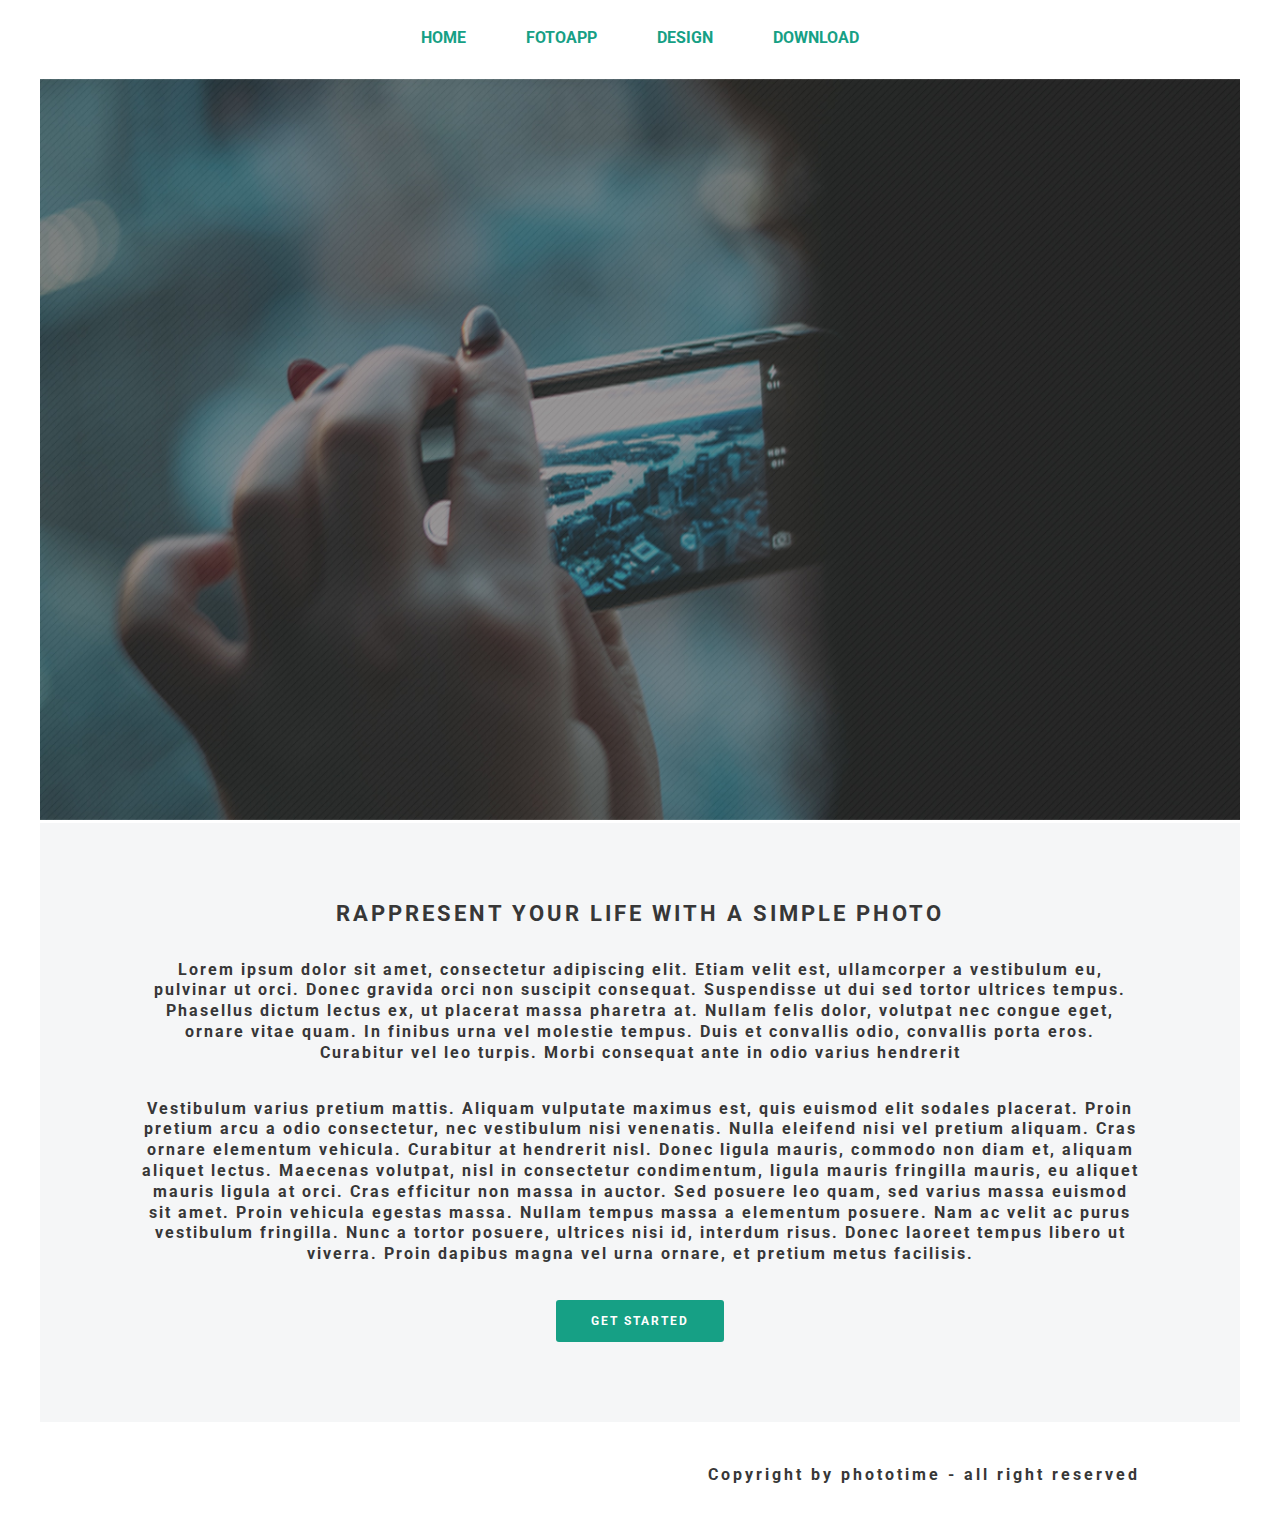
<file: src/1/index.html>
<!DOCTYPE html>
<html lang="en">
<head>
    <meta charset="UTF-8">
    <title>Document</title>
    <link href="https://fonts.googleapis.com/css?family=Roboto" rel="stylesheet">
    <link rel="stylesheet" href="style.css">
</head>
<body>
    <div class="wrapper">
        <header>
            <ul class="menu">
                <li><a href="#">home</a></li>
                <li><a href="#">fotoapp</a></li>
                <li><a href="#">design</a></li>
                <li><a href="#">download</a></li>
            </ul>
        </header>
        <div class="foto">
            <img src="images/foto.jpg" alt="">
        </div>
        <div class="main">
            <h1>Rappresent your life with a simple photo</h1>
            <p> Lorem ipsum dolor sit amet, consectetur adipiscing elit. Etiam velit est, ullamcorper a vestibulum eu, pulvinar ut orci. Donec gravida orci non suscipit consequat. Suspendisse ut dui sed tortor ultrices tempus. Phasellus dictum lectus ex, ut placerat massa pharetra at. Nullam felis dolor, volutpat nec congue eget, ornare vitae quam. In finibus urna vel molestie tempus. Duis et convallis odio, convallis porta eros. Curabitur vel leo turpis. Morbi consequat ante in odio varius hendrerit</p>
            <p>
Vestibulum varius pretium mattis. Aliquam vulputate maximus est, quis euismod elit sodales placerat. Proin pretium arcu a odio consectetur, nec vestibulum nisi venenatis. Nulla eleifend nisi vel pretium aliquam. Cras ornare elementum vehicula. Curabitur at hendrerit nisl. Donec ligula mauris, commodo non diam et, aliquam aliquet lectus. Maecenas volutpat, nisl in consectetur condimentum, ligula mauris fringilla mauris, eu aliquet mauris ligula at orci. Cras efficitur non massa in auctor. Sed posuere leo quam, sed varius massa euismod sit amet. Proin vehicula egestas massa. Nullam tempus massa a elementum posuere. Nam ac velit ac purus vestibulum fringilla. Nunc a tortor posuere, ultrices nisi id, interdum risus. Donec laoreet tempus libero ut viverra. Proin dapibus magna vel urna ornare, et pretium metus facilisis.</p>
       
       
       <a href="#" class="getstarted">get started</a>
       
       
        </div>
        
       <p class="copy">Copyright by phototime - all right reserved</p> 
        
    </div>
</body>
</html>
</file>
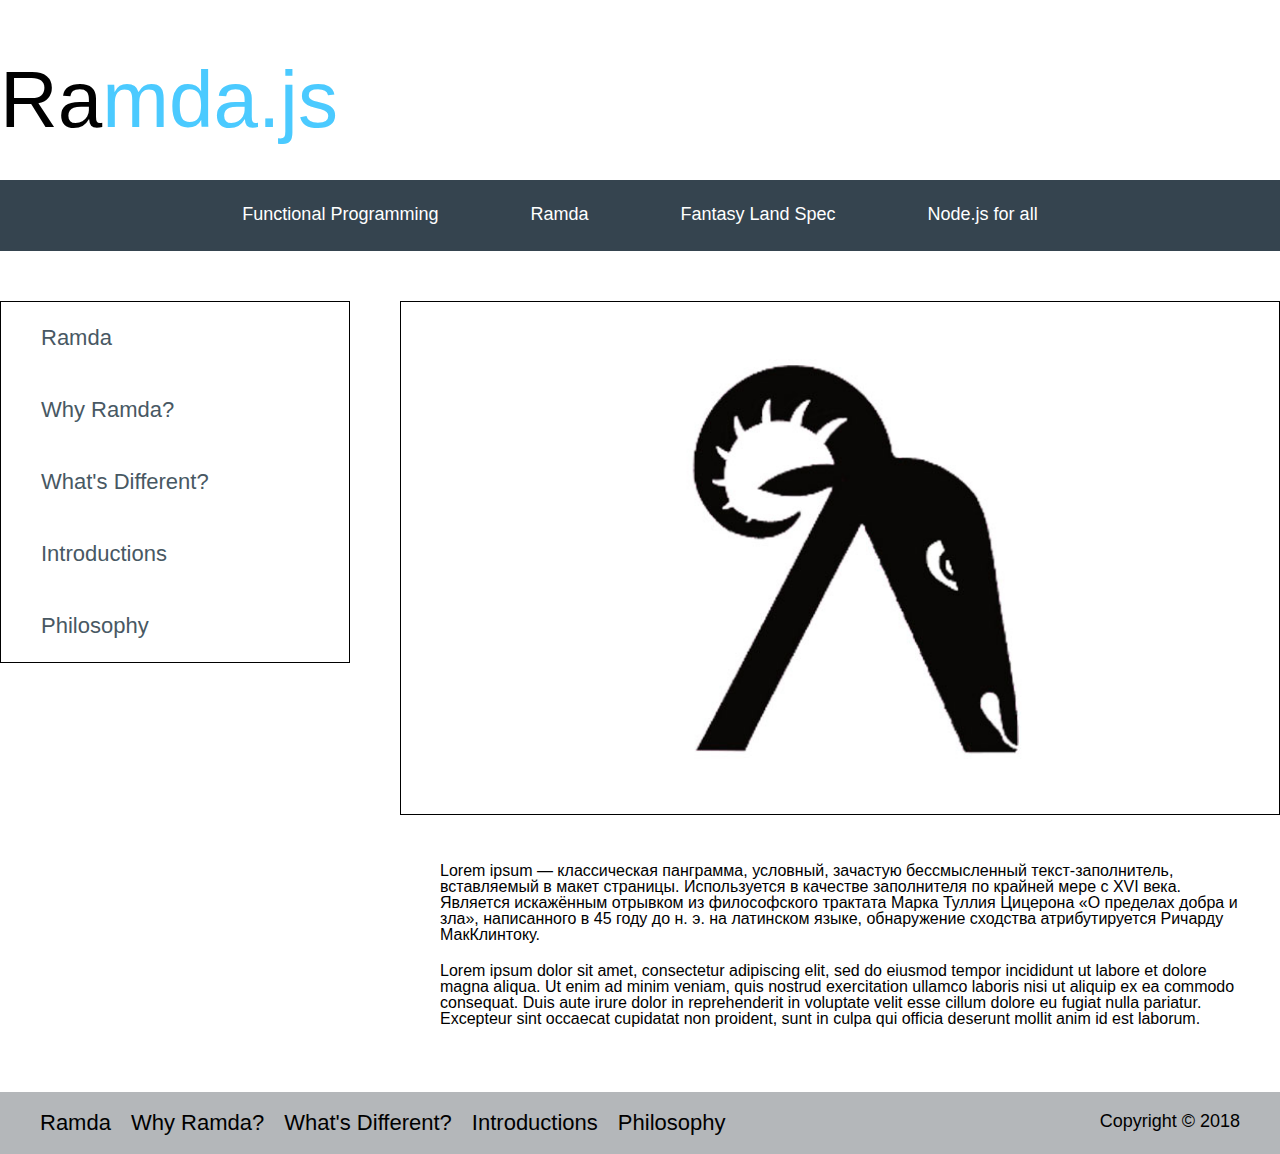
<file: src/2/index.html>
<!DOCTYPE html>
<html lang="en">
<head>
    <meta charset="UTF-8">
    <title>Document</title>
    <link rel="stylesheet" href="style.css">
</head>
<body>
   <div class="wrapper">
      <header>
          <a href="#">Ra<span>mda.js</span></a>
      </header>
      <nav>
          <ul class="menu">
              <li><a href="#">Functional Programming</a></li>
              <li><a href="#">Ramda</a></li>
              <li><a href="#">Fantasy Land Spec</a></li>
              <li><a href="#">Node.js for all</a></li>
          </ul>
      </nav>
      <div class="wrapper-main">
          <aside>
              <ul class="left-menu">
                  <li><a href="#">Ramda</a></li>
                  <li><a href="#">Why Ramda?</a></li>
                  <li><a href="#">What's Different?</a></li>
                  <li><a href="#">Introductions</a></li>
                  <li><a href="#">Philosophy</a></li>
              </ul>
          </aside>
          <main>
              <img src="images/img.jpg" alt="">
              <div class="text">
              <p>Lorem ipsum — классическая панграмма, условный, зачастую бессмысленный текст-заполнитель, вставляемый в макет страницы. Используется в качестве заполнителя по крайней мере с XVI века. Является искажённым отрывком из философского трактата Марка Туллия Цицерона «О пределах добра и зла», написанного в 45 году до н. э. на латинском языке, обнаружение сходства атрибутируется Ричарду МакКлинтоку.</p>
              <p>Lorem ipsum dolor sit amet, consectetur adipiscing elit, sed do eiusmod tempor incididunt ut labore et dolore magna aliqua. Ut enim ad minim veniam, quis nostrud exercitation ullamco laboris nisi ut aliquip ex ea commodo consequat. Duis aute irure dolor in reprehenderit in voluptate velit esse cillum dolore eu fugiat nulla pariatur. Excepteur sint occaecat cupidatat non proident, sunt in culpa qui officia deserunt mollit anim id est laborum.</p>
              </div>
          </main>
      </div>
       <footer>
           <ul class="footer-menu">
                  <li><a href="#">Ramda</a></li>
                  <li><a href="#">Why Ramda?</a></li>
                  <li><a href="#">What's Different?</a></li>
                  <li><a href="#">Introductions</a></li>
                  <li><a href="#">Philosophy</a></li>
              </ul>
          <p>Copyright &copy; 2018</p>
       </footer>
   </div><!--wrapper-->
</body>
</html>
</file>
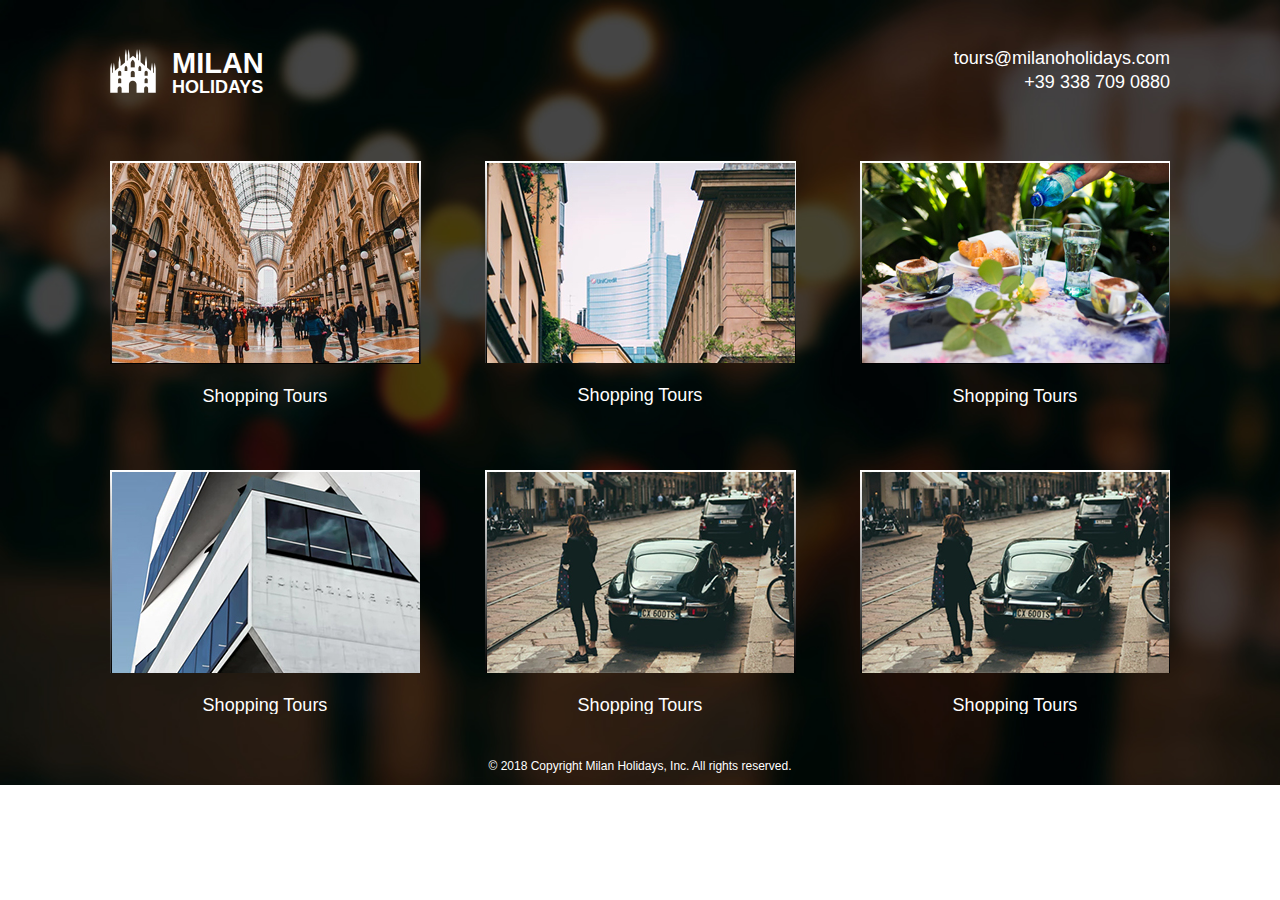
<file: src/3/index.html>
<!DOCTYPE html>
<html lang="en">
<head>
    <meta charset="UTF-8">
    <title>Document</title>
    <link rel="stylesheet" href="style.css">
</head>
<body>
   <div class="bg">
      <div class="wrapper">
          <header>
              <a  id="logo" href="#">
                      <p>Milan</p>
                      <p>holidays</p>
              </a>
              <div class="contact-header">
                  <p>tours@milanoholidays.com</p>
                  <p>+39 338 709 0880</p>
              </div>
          </header>
          <main>
              <article>
                    <div>
                        <img src="images/im1.jpg" alt="">
                        <div class="link">
                            <p>from<br><span>&euro;50</span></p>
                            <a href="#">View Details ></a>
                        </div>
                    </div>
                    <h3>Shopping Tours</h3>
              </article>
               <article>
                    <div>
                        <img src="images/im2.jpg" alt="">
                        <div class="link">
                            <p>from<br><span>&euro;50</span></p>
                            <a href="#">View Details ></a>
                        </div>
                    </div>
                    <h3>Shopping Tours</h3>
              </article>
               <article>
                    <div>
                        <img src="images/im3.jpg" alt="">
                        <div class="link">
                            <p>from<br><span>&euro;50</span></p>
                            <a href="#">View Details ></a>
                        </div>
                    </div>
                    <h3>Shopping Tours</h3>
              </article>
            <article>
                    <div>
                        <img src="images/im4.jpg" alt="">
                        <div class="link">
                            <p>from<br><span>&euro;50</span></p>
                            <a href="#">View Details ></a>
                        </div>
                    </div>
                    <h3>Shopping Tours</h3>
              </article>
               <article>
                    <div>
                        <img src="images/im5.jpg" alt="">
                        <div class="link">
                            <p>from<br><span>&euro;50</span></p>
                            <a href="#">View Details ></a>
                        </div>
                    </div>
                    <h3>Shopping Tours</h3>
              </article>
               <article>
                    <div>
                        <img src="images/im5.jpg" alt="">
                        <div class="link">
                            <p>from<br><span>&euro;50</span></p>
                            <a href="#">View Details ></a>
                        </div>
                    </div>
                    <h3>Shopping Tours</h3>
              </article>
          </main>
         
          
      </div><!--wrapper-->
       <p class="copy">&copy; 2018 Copyright Milan Holidays, Inc. All rights reserved.</p>
   </div><!--bg-->
</body>
</html>
</file>
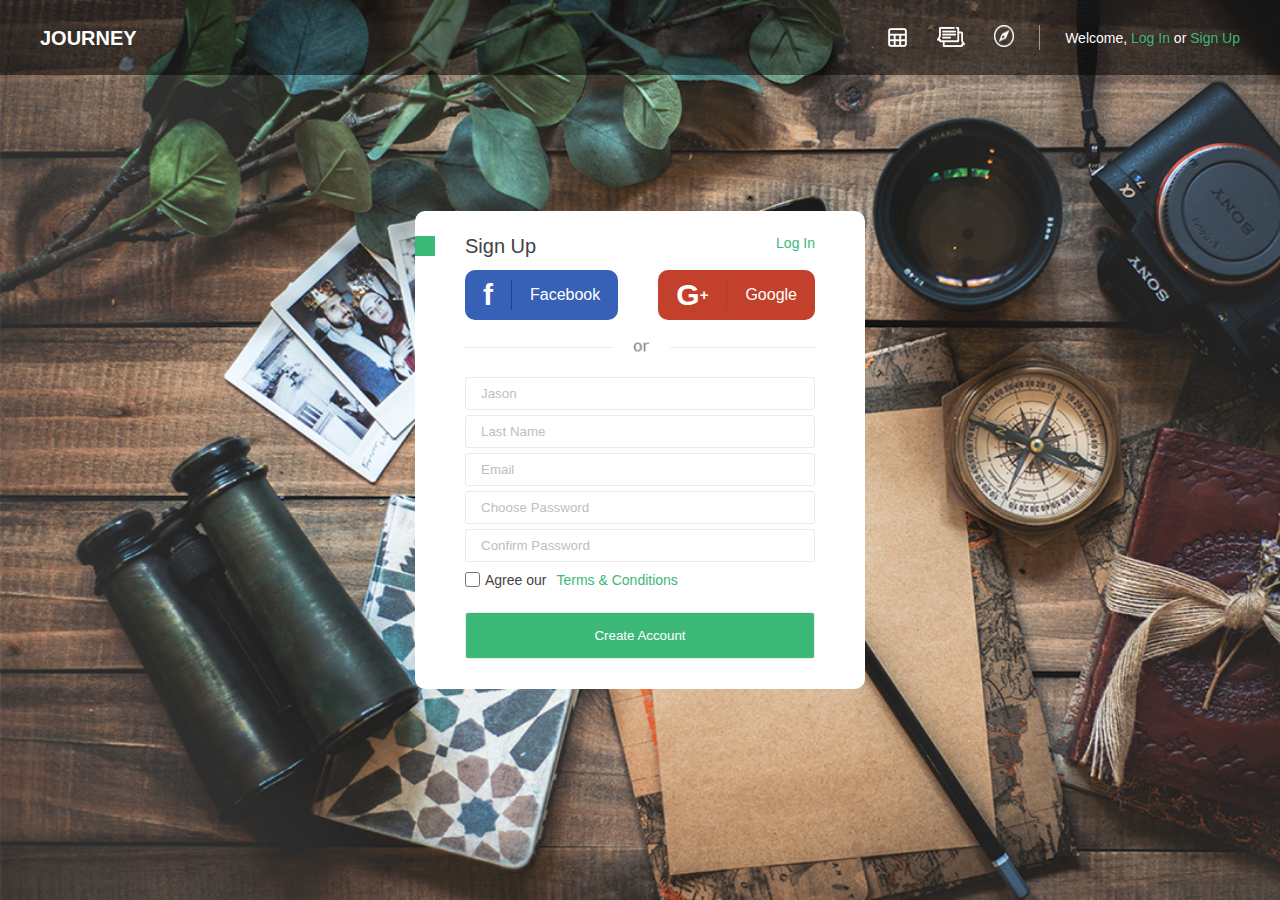
<file: src/4/index.html>
<!DOCTYPE html>
<html lang="en">
<head>
    <meta charset="UTF-8">
    <title>Document</title>
    <link rel="stylesheet" href="style.css">
</head>
<body>
  <div class="wrapper">
       <header>
           <div class="wrap-header">
               <a  id="logo" href="#">JOURNEY</a>
               <div class="login-menu">
                   <p>
                       <a class="img1" href="#"></a>
                       <a class="img2" href="#"></a>
                       <a class="img3" href="#"></a>
                   </p>
                   <p>Welcome, <a href="#">Log In</a> or <a href="#">Sign Up</a></p>
               </div><!--login-menu-->
           </div><!--wrap-header-->
       </header>
       <div class="window">
          <div id="block-green"></div>
           <div class="title-link">
               <h2>Sign Up</h2>
               <a href="#">Log In</a>
           </div><!--title-link-->
           <div class="social">
               <a class="facebook" href="#">
                   <i>f</i> Facebook
               </a>
               <a  class="google" href="#">
                   <i>G <span>+</span></i>Google
               </a>
           </div>
           <img class="or" src="images/or.png" alt="">
           <form>
               <input type="text" placeholder="Jason">
               <input type="text" placeholder="Last Name">
               <input type="text" placeholder="Email">
               <input type="password" placeholder="Choose Password">
               <input type="password" placeholder="Confirm Password">
               <p class="agreeour"> <input id="checkbox" type="checkbox"> <label for="checkbox">Agree our</label>
               <a href="#">Terms &amp; Conditions</a>
               
               </p>
               <input type="submit" value="Create Account">
           </form>
       </div><!--window-->
  </div><!--wrapper-->
   
</body>
</html>
</file>
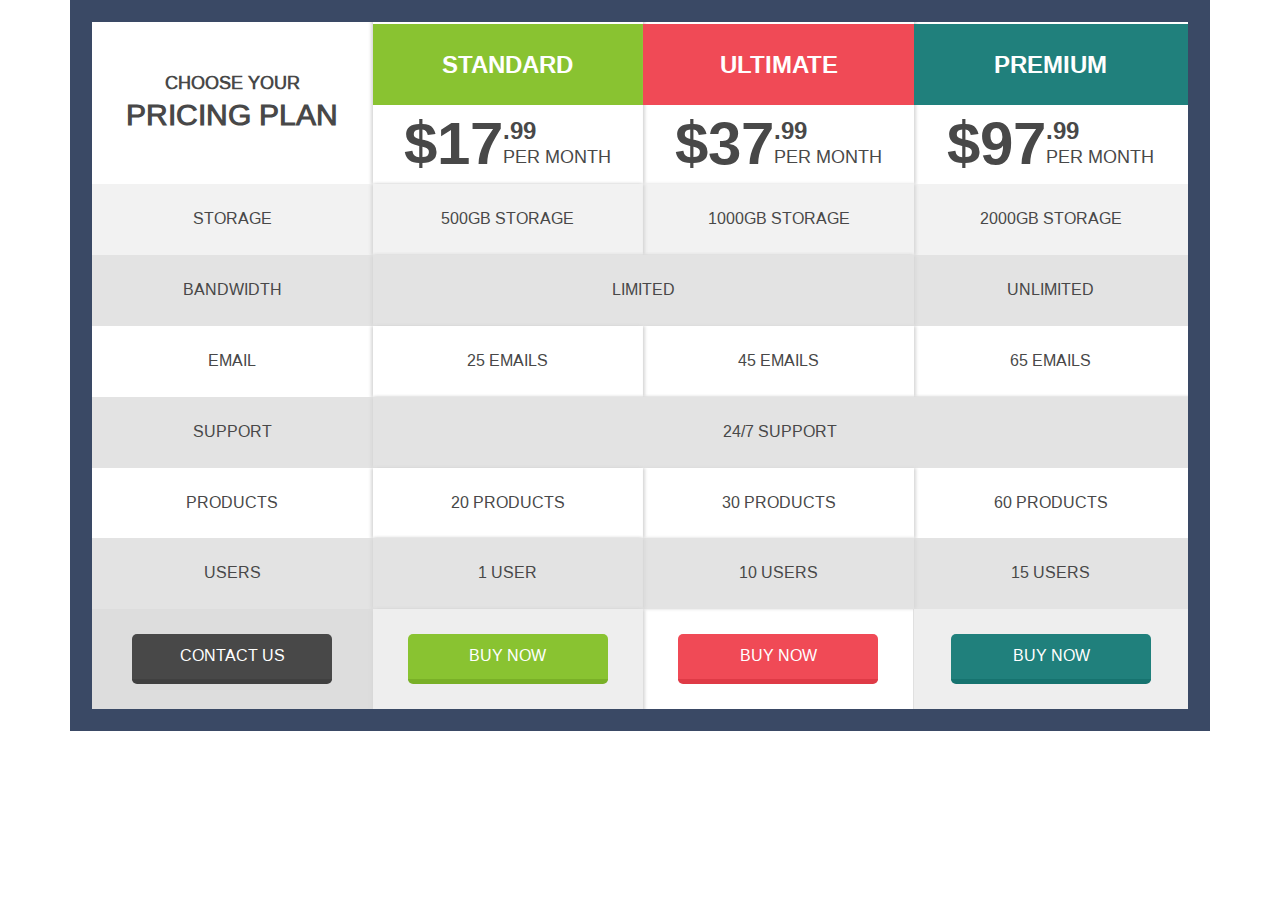
<file: src/5/index.html>
<!DOCTYPE html>
<html lang="en">
<head>
    <meta charset="UTF-8">
    <title>Document</title>
    <link rel="stylesheet" href="https://use.fontawesome.com/releases/v5.3.1/css/all.css" integrity="sha384-mzrmE5qonljUremFsqc01SB46JvROS7bZs3IO2EmfFsd15uHvIt+Y8vEf7N7fWAU" crossorigin="anonymous">
    <link rel="stylesheet" href="style.css">
</head>
<body>

       <table>
           <tr class="title">
               <td>
                   <p>Choose your</p>
                   <h3>pricing plan</h3>
               </td>
               <td>
                   <h3>standard</h3>
                   <div class="wrapp-price">
                   <div class="price">$17</div>
                   <div class="date">
                       <span>.99</span>
                       <p>Per Month</p>
                   </div>
                   </div>
               </td>
               <td>
                   <h3>ultimate</h3>
                   <div class="wrapp-price">
                   <div class="price">$37</div>
                   <div class="date">
                       <span>.99</span>
                       <p>Per Month</p>
                   </div>
                   </div>
               </td>
               <td>
                   <h3>premium</h3>
                   <div class="wrapp-price">
                   <div class="price">$97</div>
                   <div class="date">
                       <span>.99</span>
                       <p>Per Month</p>
                   </div>
                   </div>
               </td>
           </tr>
           <tr class="light-bg">
               <td>
                   <p><i class="fas fa-archive"></i> Storage </p>
               </td>
               <td>
                   <p>500GB Storage </p>
               </td>
               <td>
                   <p>1000GB Storage </p>
               </td>
               <td>
                   <p>2000GB Storage </p>
               </td>
           </tr>
           <tr class="dark-bg">
               <td>
                   <p><i class="fas fa-archive"></i> Bandwidth </p>
               </td>
               <td colspan="2">
                   <p>limited</p>
               </td>
               <td>
                   <p>unlimited</p>
               </td>
           </tr>
           <tr class="white-bg">
               <td>
                   <p><i class="fas fa-archive"></i> email </p>
               </td>
               <td>
                   <p>25 emails</p>
               </td>
               <td>
                   <p>45 emails</p>
               </td>
               <td>
                   <p>65 emails</p>
               </td>
           </tr>
           <tr class="dark-bg">
               <td>
                   <p><i class="fas fa-archive"></i> support </p>
               </td>
               <td colspan="3">
                   <p>24/7 support</p>
               </td>
           </tr>
            <tr class="white-bg">
               <td>
                   <p><i class="fas fa-archive"></i> products </p>
               </td>
               <td>
                   <p>20 products</p>
               </td>
               <td>
                   <p>30 products</p>
               </td>
               <td>
                   <p>60 products</p>
               </td>
           </tr>
            <tr class="dark-bg">
               <td>
                   <p><i class="fas fa-archive"></i> users </p>
               </td>
               <td>
                   <p>1 user</p>
               </td>
               <td class="border-right">
                   <p>10 users</p>
               </td>
               <td>
                   <p>15 users</p>
               </td>
           </tr>
           <tr class="link">
               <td><a href="#">contact us</a></td>
               <td><a href="#">buy now</a></td>
               <td><a href="#">buy now</a></td>
               <td><a href="#">buy now</a></td>
           </tr>
       </table>
</body>
</html>
</file>
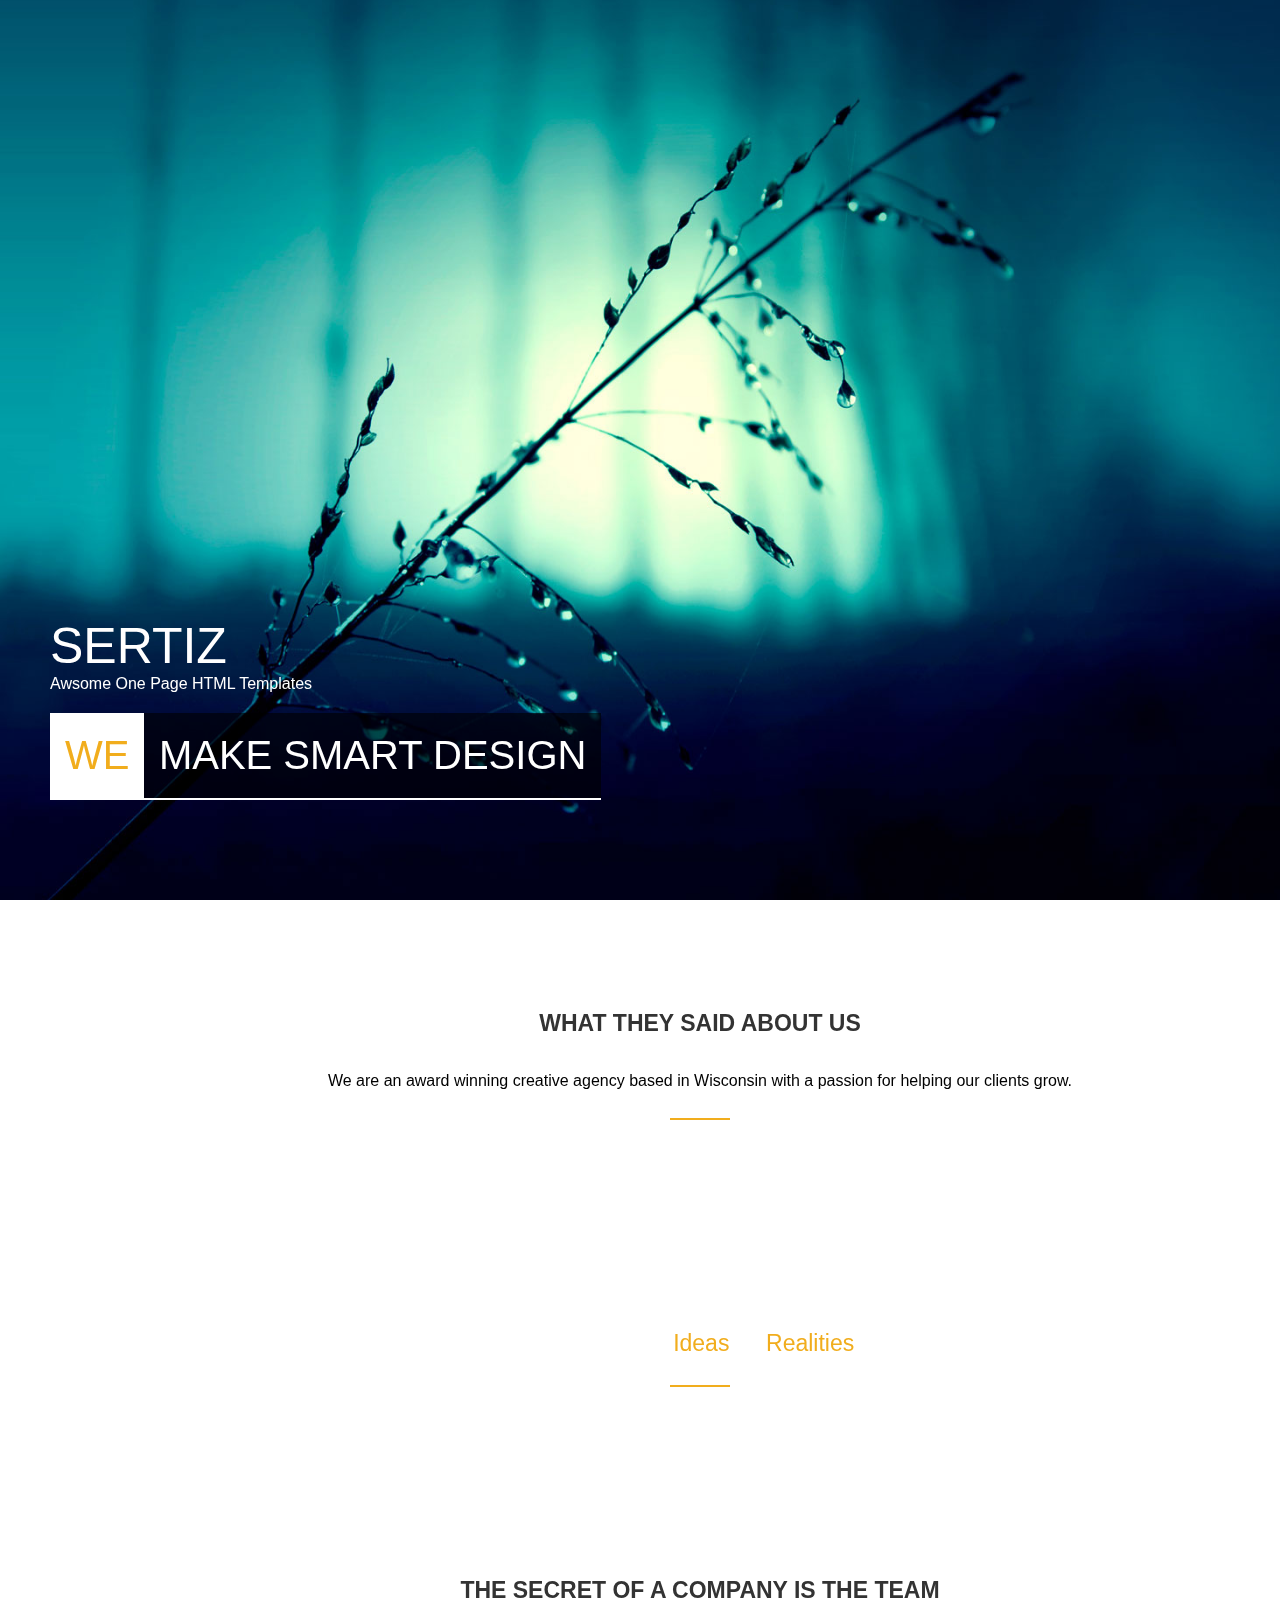
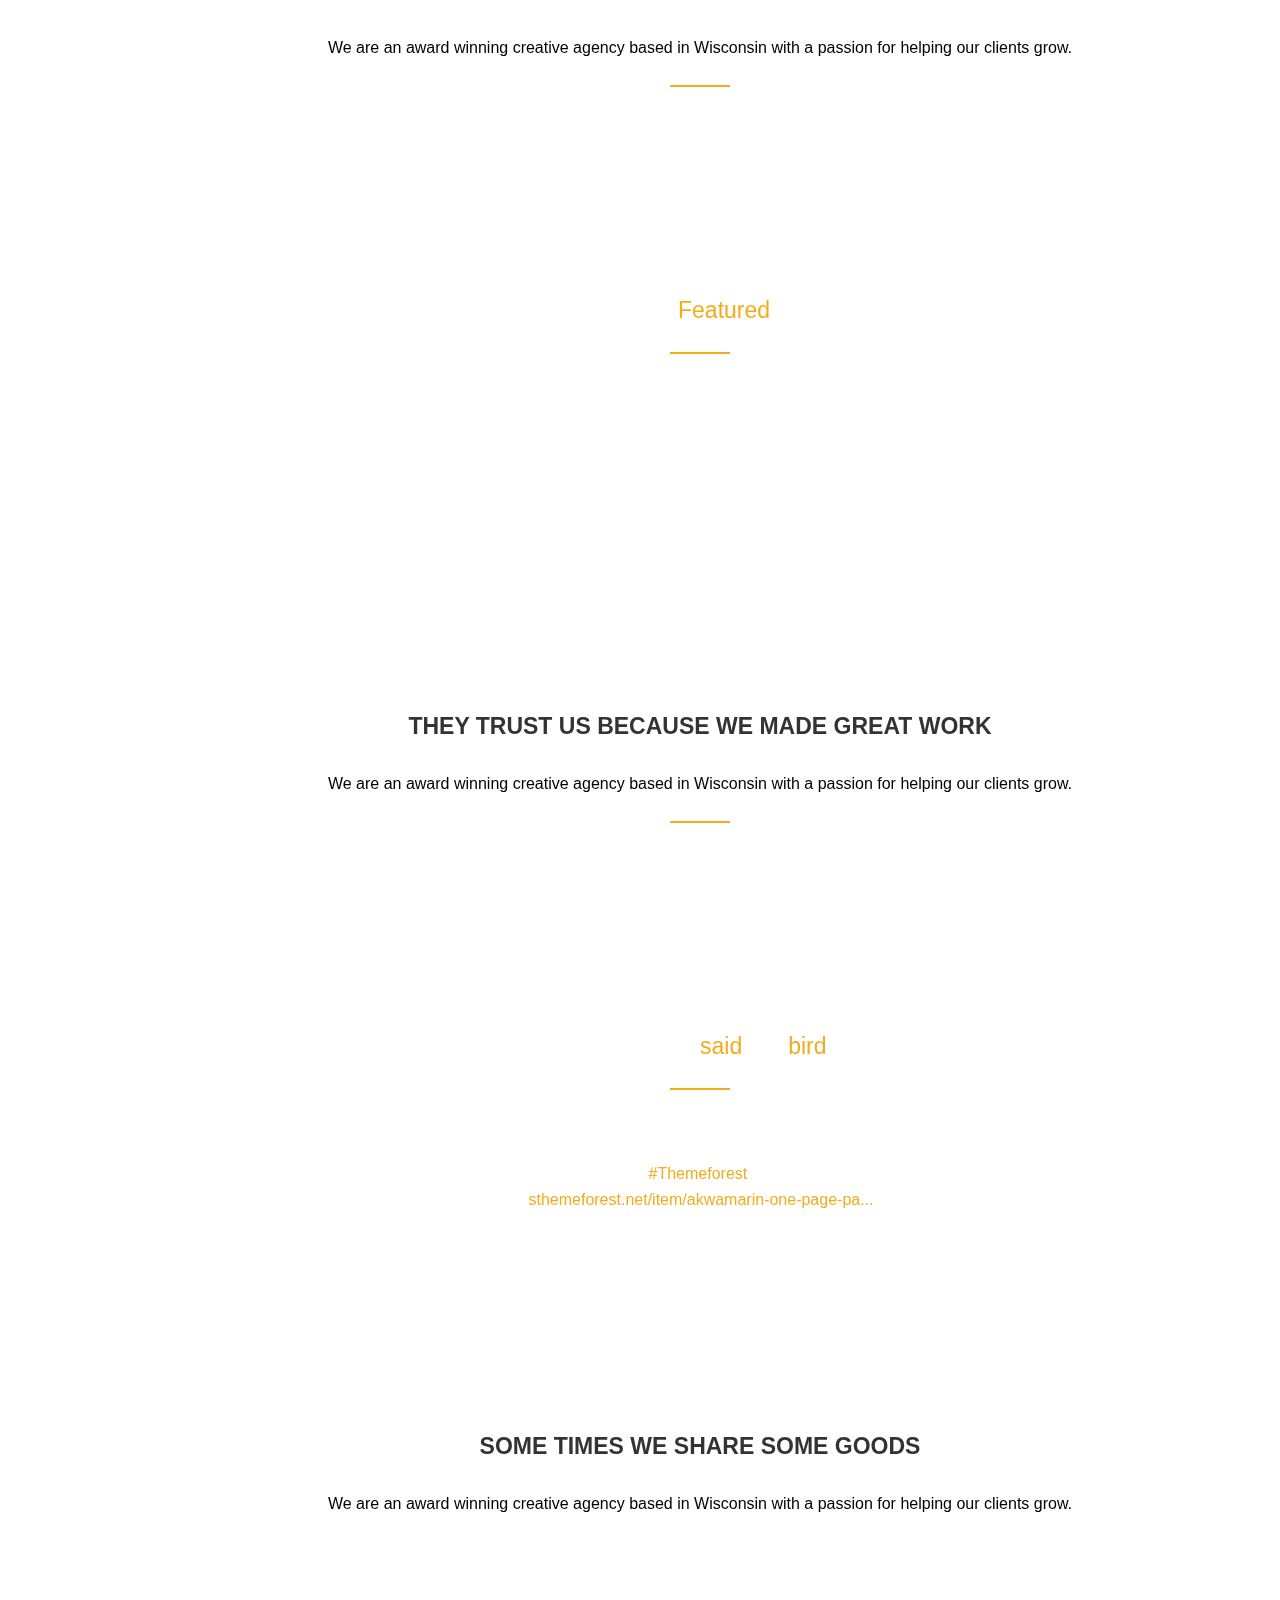
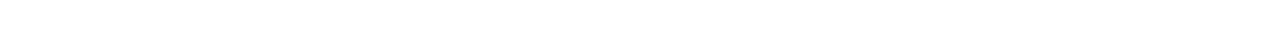
<file: src/8.2/index.html>
<!DOCTYPE html>
<html lang="en">
<head>
    <meta charset="UTF-8">
    <title>Document</title>
    
    <link rel="stylesheet" href="style.css">
    <script src="https://ajax.googleapis.com/ajax/libs/jquery/3.3.1/jquery.min.js"></script>
    <script src="js/parallax.min.js"></script>
</head>
<body>
   <div class="wrapper">
       <div class="section1" class="parallax-window" data-parallax="scroll" data-image-src="images/bg1.jpg">
           <div class="text-title">
               <h1>Sertiz</h1>
               <p>Awsome One Page HTML Templates</p>
           
           <div class="smart">
               <h2>
               <span class="we">We</span>
                <span class="design">make smart design</span>
               </h2>
           </div>
           </div><!--text-title-->
       </div><!--section1-->
       <section class="bg-no-img">
           <h3>What they said about us</h3>
           <p>We are an award winning creative agency based in Wisconsin with a passion for helping our clients grow. </p>
       </section><!--bg-no-img-->
       <section class="bg2" class="parallax-window" data-parallax="scroll" data-image-src="images/bg2.jpg">
           <h3>We Change <span>Ideas</span> To <span>Realities</span></h3>
           
       </section>
         <section class="bg-no-img">
           <h3>The secret of a company is the team</h3>
           <p>We are an award winning creative agency based in Wisconsin with a passion for helping our clients grow. </p>
       </section><!--bg-no-img-->
      <section class="bg3" class="parallax-window" data-parallax="scroll" data-image-src="images/bg3.jpg">
           <h3>We are <span>Featured</span> on </h3>
           <img class="brands" src="images/brends.png" alt="">
       </section>
       <section class="bg-no-img">
           <h3>They trust us because we made great work</h3>
           <p>We are an award winning creative agency based in Wisconsin with a passion for helping our clients grow. </p>
       </section><!--bg-no-img-->
       <div class="bg4" class="parallax-window" data-parallax="scroll" data-image-src="images/bg4.jpg">
           <h3>Check what <span>said</span> our <span>bird</span></h3>
           <div class="line-p">
           <p>We have great products at <span>#Themeforest</span> for One Page Website here</p> 
                 <p><span>sthemeforest.net/item/akwamarin-one-page-pa...</span></p>
            </div>
       </div>
       <section class="bg-no-img no-line">
           <h3>Some times we share some goods</h3>
           <p>We are an award winning creative agency based in Wisconsin with a passion for helping our clients grow. </p>
       </section><!--bg-no-img-->
   </div><!--wrapper-->
   
</body>
</html>
</file>
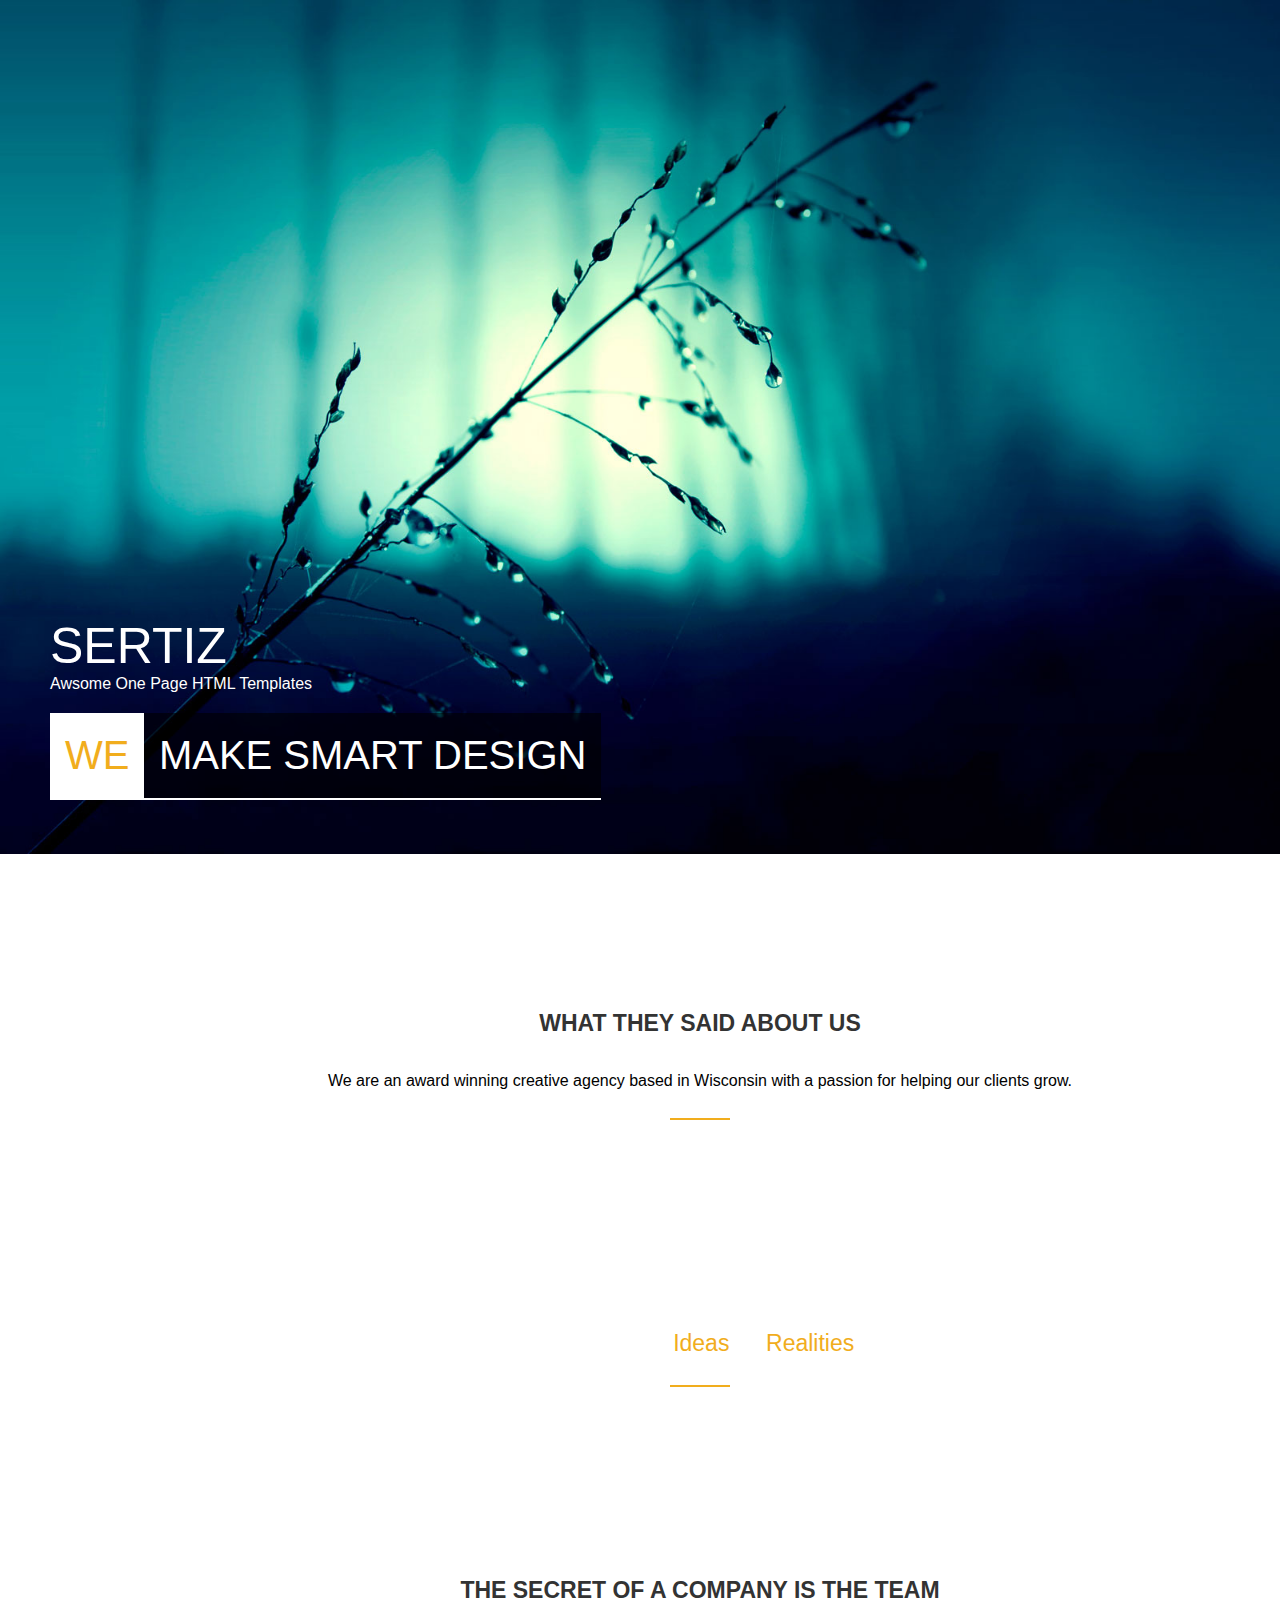
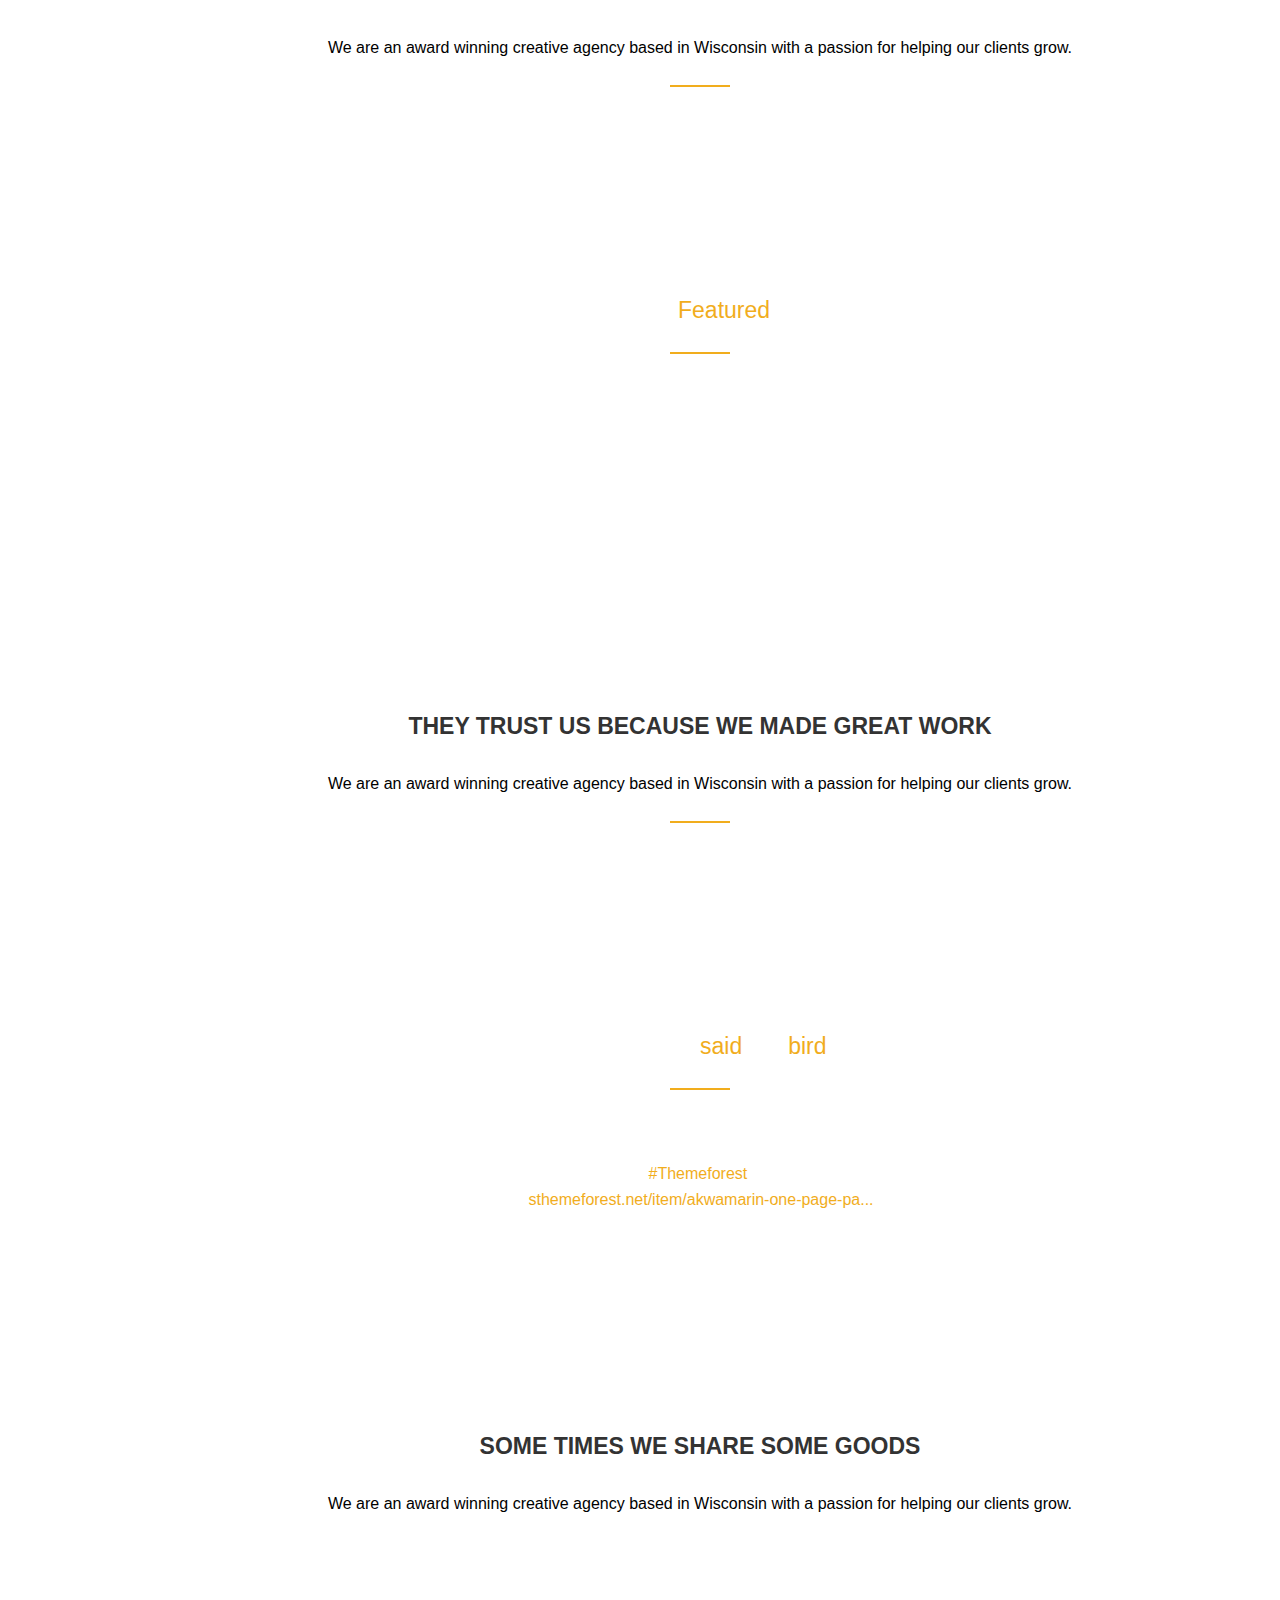
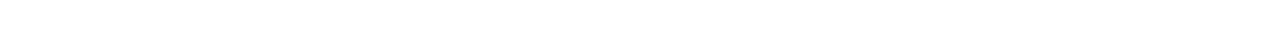
<file: src/8/index.html>
<!DOCTYPE html>
<html lang="en">
<head>
    <meta charset="UTF-8">
    <title>Document</title>
    <link rel="stylesheet" href="style.css">
</head>
<body>
   <div class="wrapper">
       <div class="section1">
           <div class="text-title">
               <h1>Sertiz</h1>
               <p>Awsome One Page HTML Templates</p>
           
           <div class="smart">
               <h2>
               <span class="we">We</span>
                <span class="design">make smart design</span>
               </h2>
           </div>
           </div><!--text-title-->
       </div><!--section1-->
       <section class="bg-no-img">
           <h3>What they said about us</h3>
           <p>We are an award winning creative agency based in Wisconsin with a passion for helping our clients grow. </p>
       </section><!--bg-no-img-->
       <section class="bg2">
           <h3>We Change <span>Ideas</span> To <span>Realities</span></h3>
           
       </section>
         <section class="bg-no-img">
           <h3>The secret of a company is the team</h3>
           <p>We are an award winning creative agency based in Wisconsin with a passion for helping our clients grow. </p>
       </section><!--bg-no-img-->
      <section class="bg3">
           <h3>We are <span>Featured</span> on </h3>
           <img class="brands" src="images/brends.png" alt="">
       </section>
       <section class="bg-no-img">
           <h3>They trust us because we made great work</h3>
           <p>We are an award winning creative agency based in Wisconsin with a passion for helping our clients grow. </p>
       </section><!--bg-no-img-->
       <div class="bg4">
           <h3>Check what <span>said</span> our <span>bird</span></h3>
           <div class="line-p">
           <p>We have great products at <span>#Themeforest</span> for One Page Website here</p> 
                 <p><span>sthemeforest.net/item/akwamarin-one-page-pa...</span></p>
            </div>
       </div>
       <section class="bg-no-img no-line">
           <h3>Some times we share some goods</h3>
           <p>We are an award winning creative agency based in Wisconsin with a passion for helping our clients grow. </p>
       </section><!--bg-no-img-->
   </div><!--wrapper-->
   
</body>
</html>
</file>
<file: src/1/style.css>
html, body, div, span, applet, object, iframe,
h1, h2, h3, h4, h5, h6, p, blockquote, pre,
a, abbr, acronym, address, big, cite, code,
del, dfn, em, img, ins, kbd, q, s, samp,
small, strike, strong, sub, sup, tt, var,
b, u, i, center,
dl, dt, dd, ol, ul, li,
fieldset, form, label, legend,
table, caption, tbody, tfoot, thead, tr, th, td,
article, aside, canvas, details, embed, 
figure, figcaption, footer, header, hgroup, 
menu, nav, output, ruby, section, summary,
time, mark, audio, video {
	margin: 0;
	padding: 0;
	border: 0;
	font-size: 100%;
	font: inherit;
	vertical-align: baseline;
}
/* HTML5 display-role reset for older browsers */
article, aside, details, figcaption, figure, 
footer, header, hgroup, menu, nav, section {
	display: block;
}

ol, ul {
	list-style: none;
}
blockquote, q {
	quotes: none;
}
blockquote:before, blockquote:after,
q:before, q:after {
	content: '';
	content: none;
}
table {
	border-collapse: collapse;
	border-spacing: 0;
}





body {
	line-height: 1;
    font-family: 'Roboto', sans-serif;
    color: #373737;
    font-size: 16px;
}
h1 {
    font-size: 22px;
}
.wrapper {
    width: 1200px;
    margin: 0 auto;
}
header {
    text-align: center;
    padding: 30px 0;
}
.menu {
    overflow: hidden;
    display: inline-block;
}
.menu li {
   float: left;
    margin: 0 30px;
}
.menu li a {
    text-transform: uppercase;
    text-decoration:none;
    color: #16a085;
    font-weight: bold;
}

.foto  img{
    max-width: 100%;
}
.main {
    background-color: #f5f6f7;
    text-align: center;
    padding: 80px 100px;
}
.main h1 {
    text-transform: uppercase;
    font-weight: bold;
    letter-spacing: 3px;
    margin-bottom: 35px;
}
.main p {
    font-weight: bold;
    margin-bottom: 35px;
    line-height: 1.3;
    letter-spacing: 2px;
}

.getstarted {
    color:#fff;
    background-color: #16a085;
    text-decoration: none;
    text-transform: uppercase;
    font-size: 12px;
    letter-spacing: 2px;
    font-weight: bold;
    padding:15px 35px;
    display:inline-block;
    border-radius: 3px;
    
}
.copy {
   padding: 45px 100px;
   text-align: right;
    font-weight: bold;
    letter-spacing: 3px;
}
</file>
<file: src/2/style.css>
html, body, div, span, applet, object, iframe,
h1, h2, h3, h4, h5, h6, p, blockquote, pre,
a, abbr, acronym, address, big, cite, code,
del, dfn, em, img, ins, kbd, q, s, samp,
small, strike, strong, sub, sup, tt, var,
b, u, i, center,
dl, dt, dd, ol, ul, li,
fieldset, form, label, legend,
table, caption, tbody, tfoot, thead, tr, th, td,
article, aside, canvas, details, embed, 
figure, figcaption, footer, header, hgroup, 
menu, nav, output, ruby, section, summary,
time, mark, audio, video {
	margin: 0;
	padding: 0;
	border: 0;
	font-size: 100%;
	font: inherit;
	vertical-align: baseline;
}
/* HTML5 display-role reset for older browsers */
article, aside, details, figcaption, figure, 
footer, header, hgroup, menu, nav, section {
	display: block;
}

ol, ul {
	list-style: none;
}
blockquote, q {
	quotes: none;
}
blockquote:before, blockquote:after,
q:before, q:after {
	content: '';
	content: none;
}
table {
	border-collapse: collapse;
	border-spacing: 0;
}

a {
    text-decoration: none;
}
body {
	line-height: 1;
    font-family: Arial, sans-serif;
}

.wrapper {
    width: 1280px;
    margin:  0 auto;
}
header {
    padding: 60px 0 40px 0;
}
header a {
    color:#000;
    font-size: 80px;
}
header a span {
    color: #4bcaff;
}
nav {
    background-color: #35444f;
    text-align: center;
}

.menu {
    display: inline-block;
}
.menu li {
    float: left;
}
.menu li a {
    padding: 25px 45px;
    display: inline-block;
    color: #fff;
    font-size: 18px;
    border-left: 1px solid transparent;
    border-right: 1px solid transparent;
}
.menu li a:hover {
    border-left: 1px solid #ccc;
    border-right: 1px solid #ccc;
    background-color: #222f3a;
} 
.wrapper-main {
    overflow: hidden;
    padding-top: 50px;
}

aside {
    border: 1px solid #000;
    width: 350px;
    box-sizing: border-box;
    float: left;
    margin-right: 50px;
}
.left-menu li a {
    padding: 25px 0;
    padding-left: 40px;
    display: block;
    color: #485863;
    font-size: 22px;
}
.left-menu li a:hover {
    color: #000;
    background-color: #dbdbdb;
    padding-left: 68px;
}

main {
    width: 880px;
    float: right;
}
main img {
    border: 1px solid #000;
    width: 878px;
    
}

.text {
    padding: 45px 40px;
}
.text p {
    margin-bottom: 20px;
}
footer {
    background-color: #b4b7ba;
    padding: 20px 40px;
    overflow: hidden;
}

.footer-menu {
    float: left;
}
footer p {
    float: right;
    font-size: 18px;
}
.footer-menu li {
    float: left;
    margin-right: 20px;
    
}
.footer-menu li a {
   font-size: 22px;
   color: #000; 
}
.footer-menu li a:hover {
    color: #3181a6;
    text-decoration: underline;
}
</file>
<file: src/3/style.css>
html, body, div, span, applet, object, iframe,
h1, h2, h3, h4, h5, h6, p, blockquote, pre,
a, abbr, acronym, address, big, cite, code,
del, dfn, em, img, ins, kbd, q, s, samp,
small, strike, strong, sub, sup, tt, var,
b, u, i, center,
dl, dt, dd, ol, ul, li,
fieldset, form, label, legend,
table, caption, tbody, tfoot, thead, tr, th, td,
article, aside, canvas, details, embed, 
figure, figcaption, footer, header, hgroup, 
menu, nav, output, ruby, section, summary,
time, mark, audio, video {
	margin: 0;
	padding: 0;
	border: 0;
	font-size: 100%;
	font: inherit;
	vertical-align: baseline;
}
/* HTML5 display-role reset for older browsers */
article, aside, details, figcaption, figure, 
footer, header, hgroup, menu, nav, section {
	display: block;
}

ol, ul {
	list-style: none;
}
blockquote, q {
	quotes: none;
}
blockquote:before, blockquote:after,
q:before, q:after {
	content: '';
	content: none;
}
table {
	border-collapse: collapse;
	border-spacing: 0;
}

a {
    text-decoration: none;
}
body {
	line-height: 1;
    font-family: Verdana, sans-serif;
    background-image: url(images/bg.jpg);
    background-repeat: no-repeat;
    background-position: left top;
    background-size: cover;
    width: 100%;
 
}

.bg {
    
}

.wrapper {
    width: 1060px;
    margin: 0 auto;
}
header {
    overflow: hidden;
    padding-top: 49px;
}


#logo {
    float: left;
    text-decoration: none;
    display: inline-block;
    background-image: url(images/logo.png);
    background-repeat: no-repeat;
    background-position: left top;
    padding-left: 62px;
  
    
}
#logo:hover {
   background-image: url(images/logohover.png);  
}
#logo:hover p:first-of-type, #logo:hover p:last-of-type {
    color: #f26522;
}
#logo p:first-of-type {
    font-weight: bold;
    font-size: 29px;
    color: #fff;
    text-transform: uppercase;
}
#logo p:last-of-type {
    font-weight: bold;
    font-size: 18px;
    color: #fff;
    text-transform: uppercase;
}
.contact-header {
    float: right;
    color: #fff;
    font-size: 18px;
    text-align: right;
}
.contact-header p:first-of-type {
    margin-bottom: 6px;
}
main {
    overflow: hidden;
}
main  article {
    width: 310px;
    float: left;
    margin-right: 65px;
    margin-top: 65px;
}
main  article:nth-child(3), main  article:nth-child(6){
    margin-right: 0px;
}
main  article > div {
    margin-bottom: 20px;
    position: relative;
}
.link {
    position: absolute;
    bottom: 0;
    left: 0;
    right: 0;
    background-color: #f26522;
    overflow: hidden;
    padding: 12px 24px;
    opacity: 0;
}
.link p {
    float: left;
    font-size: 10px;
    color: #fff;
}
.link a {
    float: right;
    color: #fff;
    text-decoration: none;
    font-size: 14px;
    margin-top: 14px;
}
.link p span {
    font-size: 20px;
}


main  article h3 {
    text-align: center;
    color: #fff;
    font-size: 18px;
}
main  article:hover h3 {
    color: #f26522;
}
main  article:hover .link {
    opacity: 1;
}
.copy {
    width: 100%;
    color: #fff;
    font-size: 12px;
    text-align: center;
    padding-bottom: 13px;
    padding-top: 46px;
}
</file>
<file: src/4/style.css>
html, body, div, span, applet, object, iframe,
h1, h2, h3, h4, h5, h6, p, blockquote, pre,
a, abbr, acronym, address, big, cite, code,
del, dfn, em, img, ins, kbd, q, s, samp,
small, strike, strong, sub, sup, tt, var,
b, u, i, center,
dl, dt, dd, ol, ul, li,
fieldset, form, label, legend,
table, caption, tbody, tfoot, thead, tr, th, td,
article, aside, canvas, details, embed, 
figure, figcaption, footer, header, hgroup, 
menu, nav, output, ruby, section, summary,
time, mark, audio, video {
	margin: 0;
	padding: 0;
	border: 0;
	font-size: 100%;
	font: inherit;
	vertical-align: baseline;
}
/* HTML5 display-role reset for older browsers */
article, aside, details, figcaption, figure, 
footer, header, hgroup, menu, nav, section {
	display: block;
}
body {
    line-height: 1;
    font-family: Verdana, sans-serif;
    font-size: 16px;
}

ol, ul {
	list-style: none;
}
blockquote, q {
	quotes: none;
}
blockquote:before, blockquote:after,
q:before, q:after {
	content: '';
	content: none;
}
table {
	border-collapse: collapse;
	border-spacing: 0;
}
.wrapper {
    width: 100%;
    margin: 0 auto;
    height: 100vh;
    background-image: url(images/bg.jpg);
    background-repeat: no-repeat;
    background-position: left top;
    background-size: cover;
    display: flex;
    flex-direction: row;
    justify-content: center;
    align-items: center;
    
}
header {
    width: 100%;
    background-color: rgba(0,0,0, 0.5);
    padding: 25px 0;
    position: absolute;
    left: 0;
    top: 0;
}
.wrap-header {
    width: 1200px;
    margin: 0 auto;
    display: flex;
    flex-direction: row;
    justify-content: space-between;
    align-items: center;
}
#logo {
    color: #fff;
    text-decoration: none;
    font-weight: bold;
    font-size: 20px;
    
}
#logo:hover {
    color:#3cb878;
}
.login-menu {
    display: flex;
    flex-direction: row;
    justify-content: flex-start;
    align-items: center;
}

.login-menu .img1 {
    display: inline-block;
    width: 19px;
    height: 19px;
    background-image: url(images/img1.png);
    background-repeat: no-repeat;
    background-position: left top;
     background-size: 19px 19px;
    margin-right: 25px;
}

.login-menu .img1:hover {
    background-image: url(images/img1h.png);

}
.login-menu .img2 {
    display: inline-block;
    width: 28px;
    height: 20px;
    background-image: url(images/img2.png);
    background-repeat: no-repeat;
    background-position: left top;
    background-size: 28px 20px;
     margin-right: 25px;
}

.login-menu .img2:hover {
    background-image: url(images/img2h.png);

}
.login-menu .img3 {
    display: inline-block;
    width: 20px;
    height: 22px;
    background-image: url(images/img3.png);
    background-repeat: no-repeat;
    background-position: left top;
     background-size: 20px 22px;
     margin-right: 25px;
}

.login-menu .img3:hover {
    background-image: url(images/img3h.png);

}
.login-menu p:first-of-type  {
   border-right: 1px solid #999;
}

.login-menu p:last-of-type {
    color: #fff;
    font-size: 14px;
    margin-left: 25px;
}
.login-menu p:last-of-type a {
    text-decoration: none;
    color:#3cb878;
}

.window {
    background-color: #fff;
    padding: 25px 50px;
    border-radius: 10px;
    width: 350px;
    position: relative;
}
#block-green {
    width: 20px;
    height: 20px;
    background-color: #3cb878;
    position: absolute;
    top: 25px;
    left: 0;
}
.title-link {
    display: flex;
    flex-direction: row;
    justify-content: space-between;
    margin-bottom: 14px;
}
.title-link h2 {
    font-size: 20px;
    color: #434343;
}
.title-link  a{
    color: #3cb878;
    font-size: 14px;
    text-decoration: none;
}
.title-link  a:hover {
    text-decoration: underline;
}
.social {
    display: flex;
    flex-direction: row;
    justify-content: space-between;
}
.facebook {
    background-color:#3661b7;
    color: #fff;
    text-decoration: none;
    font-size: 16px;
    text-transform: capitalize;
    display: flex;
    flex-direction: row;
    justify-content: flex-start;
    align-items: center;
    padding: 10px 18px;
    border-radius: 10px;
}
.facebook  i {
    font-size: 30px;
    font-weight: bold;
    text-transform: lowercase;
    display: inline-block;
    border-right: 1px solid #224387;
    padding-right: 18px;
    margin-right: 18px;
}
.google {
    color: #fff;
    text-decoration: none;
    font-size: 16px;
    text-transform: capitalize;
    display: flex;
    flex-direction: row;
    justify-content: flex-start;
    align-items: center;
    padding: 10px 18px;
    border-radius: 10px;
    background-color: #c3412c;
}
.google i {
    font-size: 30px;
    font-weight: bold;
    text-transform:uppercase;
    display: inline-block;
    border-right: 1px solid #af3a28;
    padding-right: 18px;
    margin-right: 18px; 
    display: flex;
    flex-direction: row;
    justify-content: flex-start;
    align-items: center;
}
.google i span {
    font-size: 15px;
    display: inline-block;
    margin: 0;
    padding: 0;
}


.or {
    width: 100%;
    margin:15px 0;
    display: inline-block;
}

form input {
    display: block;
    width: 100%;
    box-sizing: border-box;
    margin: 0;
    padding: 0;
    margin-bottom: 5px;
    padding: 8px 15px;
    border: 0;
    border: 1px solid #eaeaea;
    border-radius: 3px;
    outline: inherit;
    color: #000;
    
}

form input::-webkit-input-placeholder {color: #bebebe;}
form input::-moz-placeholder          {color: #bebebe;}/* Firefox 19+ */
form input:-moz-placeholder           {color: #bebebe;}/* Firefox 18- */
form input:-ms-input-placeholder      {color: #bebebe;}

form input:focus::-webkit-input-placeholder {
    color: #000;
}
form input:focus::-moz-placeholder {
    color: #000;
}
form input:focus:-moz-placeholder   {
    color: #000;
}
form input:focus:-ms-input-placeholder {
    color: #000;
}
form input:focus {
    box-shadow:0px 1px 2px 2px #e7e7e7;
}


.agreeour {
    display: flex;
    flex-direction: row;
    justify-content: flex-start;
    align-items: center;
}
.agreeour  input {
    display: block;
    width: 15px;
    height: 15px;
    margin-top: 5px;
    margin-right: 5px;
}
.agreeour   label {
    font-size: 14px;
    color:#434343;
    margin-right: 10px;
}
.agreeour a {
    text-decoration: none;
    color: #3cb878;
    font-size: 14px;
}
.agreeour a:hover {
    text-decoration: underline;
}


input[type="submit"] {
    background-color: #3cb878;
    color: #fff;
    margin-top: 20px;
    padding-top:15px;
    padding-bottom: 15px;
    cursor: pointer;
}
input[type="submit"]:hover {
    background-color: #329a65;
}
</file>
<file: src/5/style.css>
html, body, div, span, applet, object, iframe,
h1, h2, h3, h4, h5, h6, p, blockquote, pre,
a, abbr, acronym, address, big, cite, code,
del, dfn, em, img, ins, kbd, q, s, samp,
small, strike, strong, sub, sup, tt, var,
b, u, i, center,
dl, dt, dd, ol, ul, li,
fieldset, form, label, legend,
table, caption, tbody, tfoot, thead, tr, th, td,
article, aside, canvas, details, embed, 
figure, figcaption, footer, header, hgroup, 
menu, nav, output, ruby, section, summary,
time, mark, audio, video {
	margin: 0;
	padding: 0;
	border: 0;
	font-size: 100%;
	font: inherit;
	
}
/* HTML5 display-role reset for older browsers */
article, aside, details, figcaption, figure, 
footer, header, hgroup, menu, nav, section {
	display: block;
}
body {
    line-height: 1;
    font-family: Verdana, sans-serif;
    font-size: 16px;
}

ol, ul {
	list-style: none;
}
blockquote, q {
	quotes: none;
}
blockquote:before, blockquote:after,
q:before, q:after {
	content: '';
	content: none;
}
table {
	border-collapse: collapse;
	border-spacing: 0;
}
@font-face {
    font-family: Arimo;
    src: url(fonts/arimo.ttf);
    
}
@font-face {
    font-family: Arimobold;
    src: url(fonts/arimobold.ttf);
    
}

body {
    font-family: Arimo; 
    font-size: 16px;
    line-height: 1.3;
    color: #484848;
}


table {
    width: 100%;
    text-align: center;
    border-collapse:collapse;
    width: 1140px;
    border:22px solid #3a4965;
    margin: 0 auto;
}

.title td:first-child {
    padding: 50px 0;
}
.title td:first-child p {
    font-size: 18px;
    text-transform: uppercase;
    font-weight: bold;
}
.title td:first-child h3 {
    font-size: 30px;
    text-transform: uppercase;
    font-weight: bold;
}
.title td:nth-child(2) h3 {
    color: #fff;
    padding: 25px 0;
    text-align: center;
    font-size: 24px;
    font-family: Arimobold;
    background-color: #89c331;
    text-transform: uppercase;
}
.title td:nth-child(2) {
    box-shadow: -2px 0px 3px rgba(216,216,216, 1),
                 2px 0px 3px rgba(216,216,216, 1); 
}
.title td:nth-child(3) h3 {
    color: #fff;
    padding: 25px 0;
    text-align: center;
    font-size: 24px;
    font-family: Arimobold;
    background-color: #f04a56;
    text-transform: uppercase;
}

.title td:nth-child(3) {
   box-shadow: 2px 0px 3px rgba(216,216,216, 1); 
}
.title td:last-child h3 {
    color: #fff;
    padding: 25px 0;
    text-align: center;
    font-size: 24px;
    font-family: Arimobold;
    background-color: #20807c;
    text-transform: uppercase;
}
.wrapp-price {
    display: flex;
    flex-direction: row;
    justify-content: center;
    align-items: flex-start;
    /*box-shadow: -2px 0px 3px rgba(244,244,244, 1);*/
}


.price {
    font-size: 60px;
    color: #484848;
    font-family: Arimobold;
}

.date {
    text-align: left;
    margin-top: 10px;
}
.date span {
    font-size: 24px;
    display: inline-block;
    font-family: Arimobold;
}
.date p {
    font-size: 18px;
    text-transform: uppercase;
    
}

.light-bg {
    background-color: #f2f2f2;
    font-size: 16px;
    text-transform: uppercase;

    text-align: center;
    
}
.light-bg td {
      padding: 25px 0;  
}

.light-bg td:nth-child(2) {
   box-shadow: -2px 0px 3px rgba(216,216,216, 1),
                 2px 0px 3px rgba(216,216,216, 1); 
}

.light-bg td:nth-child(3) {
   box-shadow: 2px 0px 3px rgba(216,216,216, 1); 
}

.dark-bg {
   font-size: 16px;
    text-transform: uppercase;
    text-align: center; 
    background-color: #e3e3e3;
}


.dark-bg td {
      padding: 25px 0;  
}

.dark-bg td:nth-child(2) {
   box-shadow: -2px 0px 3px rgba(216,216,216, 1),
                 2px 0px 3px rgba(216,216,216, 1); 
}

.white-bg {
    background-color: #fff;
    font-size: 16px;
    text-transform: uppercase;

    text-align: center; 
}

.white-bg  td {
    padding: 25px 0; 
}


.white-bg td:nth-child(2) {
   box-shadow: -2px 0px 3px rgba(216,216,216, 1),
                 2px 0px 3px rgba(216,216,216, 1); 
}

.white-bg td:nth-child(3) {
   box-shadow: 2px 0px 3px rgba(216,216,216, 1); 
}
.border-right  {
    box-shadow: 2px 0px 3px rgba(216,216,216, 1); 
}

.link td {
    padding: 25px 0; 
}
.link td:first-child {
    background-color:#dddddd;
}
.link td:nth-child(2) {
    background-color:#eeeeee;
     box-shadow: -2px 0px 3px rgba(216,216,216, 1),
                 2px 0px 3px rgba(216,216,216, 1); 
}
.link td:nth-child(4) {
    border-left:  1px solid rgba(216,216,216, 0.8);
}
.link td:last-child {
    background-color:#eeeeee;
}
.link td a {
    color: #fff;
    text-transform: uppercase;
    text-decoration: none;
    font-size: 16px;
    padding: 12px 0;
    display: inline-block;
    border-radius: 5px;
    width:200px;
}
.link td:first-child a {
    background-color: #484848;
    border-bottom:5px solid #404040;
    
}

.link td:nth-child(2) a {
    background-color: #89c331;
    border-bottom:5px solid #79b027; 
}

.link td:nth-child(3) a {
    background-color: #f04a56;
    border-bottom:5px solid #df3a46; 
}
.link td:last-child a {
    background-color: #20807c;
    border-bottom:5px solid #16736f; 
}
</file>
<file: src/8.2/style.css>
html, body, div, span, applet, object, iframe,
h1, h2, h3, h4, h5, h6, p, blockquote, pre,
a, abbr, acronym, address, big, cite, code,
del, dfn, em, img, ins, kbd, q, s, samp,
small, strike, strong, sub, sup, tt, var,
b, u, i, center,
dl, dt, dd, ol, ul, li,
fieldset, form, label, legend,
table, caption, tbody, tfoot, thead, tr, th, td,
article, aside, canvas, details, embed, 
figure, figcaption, footer, header, hgroup, 
menu, nav, output, ruby, section, summary,
time, mark, audio, video {
	margin: 0;
	padding: 0;
	border: 0;
	font-size: 100%;
	font: inherit;
	vertical-align: baseline;
}
/* HTML5 display-role reset for older browsers */
article, aside, details, figcaption, figure, 
footer, header, hgroup, menu, nav, section {
	display: block;
}

ol, ul {
	list-style: none;
}
blockquote, q {
	quotes: none;
}
blockquote:before, blockquote:after,
q:before, q:after {
	content: '';
	content: none;
}
body {
    font-family: Arial, sans-serif;
}

.wrapper {
    width:1400px;
    margin: 0 auto;
    
    
}
.section1 {
   /* background-image: url(images/bg1.jpg);
    background-repeat: no-repeat;
    background-position: left top;
    background-attachment: fixed;
    background-size: 100%;*/
    width: 100%;
    height: 900px;
    position: relative;
}

.text-title {
    position: absolute;
    left: 50px;
    bottom: 100px;
    
}

.text-title h1 {
    color: #fff;
    font-size: 50px;
    text-transform: uppercase;
    
}
.text-title p {
    color: #fff;
}

.smart {
    margin-top: 20px;
}
.smart {
    display: flex;
    flex-direction: row;
    justify-content: flex-start;
    align-items: center;
    border-bottom: 2px solid #fff;
}
.we {
    background-color: #fff;
    font-size: 40px;
    text-transform: uppercase;
    color: #f1ad1d;
    padding: 20px 15px;
    display: inline-block;
}

.design {
    color: #fff;
    font-size: 40px;
    text-transform: uppercase;
    background-color: rgba(0,0,0, 0.6);
    padding: 20px 15px;
    display: inline-block;
    margin-left: -5px;
    
    
}

.bg-no-img {
    background-color: #fff;
    padding: 110px 0 130px 0;
    text-align: center;
}
.bg-no-img h3 {
    font-size: 23px;
    color: #333333;
    margin-bottom: 35px;
    text-transform: uppercase;
    font-weight: bold;
}

.bg-no-img p {
    position: relative;
}
.bg-no-img p:after {
    content: "";
    position: absolute;
    bottom: -30px;
    left: 50%;
    width: 60px;
    height: 2px;
    transform: translateX(-50%);
    display: inline-block;
    background-color: #f1ad1d;
}

.bg2 {
    padding: 110px 0;
    text-align: center;
    /*background-image: url(images/bg2.jpg);
    background-repeat: no-repeat;
    background-position: left top;
    background-attachment: fixed;*/
    background-size: 100%;
    width: 100%;
    box-sizing: border-box;
}
.bg2 h3 {
    color: #fff;
    font-size: 23px;
    position: relative;
}
.bg2 h3 span {
    color: #f1ad1d;
}
.bg2 h3:after {
    content: "";
    position: absolute;
    bottom: -30px;
    left: 50%;
    width: 60px;
    height: 2px;
    transform: translateX(-50%);
    display: inline-block;
    background-color: #f1ad1d;
}
.bg3 {
   
    padding: 110px 0;
    text-align: center;
   /* background-image: url(images/bg3.jpg);
    background-repeat: no-repeat;
    background-position: left top;
    background-attachment: fixed;*/
    background-size: 100%;
    width: 100%;
    box-sizing: border-box;
}

.bg3 h3 {
     color: #fff;
    font-size: 23px;
    position: relative;
}

.bg3 h3 span {
    color: #f1ad1d;
}
.bg3 h3:after {
    content: "";
    position: absolute;
    bottom: -30px;
    left: 50%;
    width: 60px;
    height: 2px;
    transform: translateX(-50%);
    display: inline-block;
    background-color: #f1ad1d;
}
.brands {
    display: inline-block;
    margin-top: 100px;
}

.bg4 {
    padding: 110px 0;
    text-align: center;
   /* background-image: url(images/bg4.jpg);
    background-repeat: no-repeat;
    background-position: left top;
    background-attachment: fixed;
    background-size: 100%;*/
    width: 100%;
    box-sizing: border-box; 
}
.bg4 h3 {
     color: #fff;
    font-size: 23px;
    position: relative;
    margin-bottom: 100px;
}

.bg4 h3 span {
    color: #f1ad1d;
}
.bg4 h3:after {
    content: "";
    position: absolute;
    bottom: -30px;
    left: 50%;
    width: 60px;
    height: 2px;
    transform: translateX(-50%);
    display: inline-block;
    background-color: #f1ad1d;
}
.bg4 p {
    color: #fff;
    line-height: 1.6;
    
}

.bg4 p span {
   color: #f1ad1d; 
}

.bg-no-img.no-line p:after {
    display: none;
    
}

.line-p {
    width: 100%;
    padding: 1px;
    position: relative;
}
.line-p:after {
    content: "";
    position: absolute;
    bottom: -30px;
    left: 50%;
    width: 200px;
    height: 4px;
    transform: translateX(-50%);
    display: inline-block;
    background-color: #fff; 
}
</file>
<file: src/8/style.css>
html, body, div, span, applet, object, iframe,
h1, h2, h3, h4, h5, h6, p, blockquote, pre,
a, abbr, acronym, address, big, cite, code,
del, dfn, em, img, ins, kbd, q, s, samp,
small, strike, strong, sub, sup, tt, var,
b, u, i, center,
dl, dt, dd, ol, ul, li,
fieldset, form, label, legend,
table, caption, tbody, tfoot, thead, tr, th, td,
article, aside, canvas, details, embed, 
figure, figcaption, footer, header, hgroup, 
menu, nav, output, ruby, section, summary,
time, mark, audio, video {
	margin: 0;
	padding: 0;
	border: 0;
	font-size: 100%;
	font: inherit;
	vertical-align: baseline;
}
/* HTML5 display-role reset for older browsers */
article, aside, details, figcaption, figure, 
footer, header, hgroup, menu, nav, section {
	display: block;
}

ol, ul {
	list-style: none;
}
blockquote, q {
	quotes: none;
}
blockquote:before, blockquote:after,
q:before, q:after {
	content: '';
	content: none;
}
body {
    font-family: Arial, sans-serif;
}

.wrapper {
    width:1400px;
    margin: 0 auto;
    
    
}
.section1 {
    background-image: url(images/bg1.jpg);
    background-repeat: no-repeat;
    background-position: left top;
    background-attachment: fixed;
    background-size: 100%;
    width: 100%;
    height: 900px;
    position: relative;
}

.text-title {
    position: absolute;
    left: 50px;
    bottom: 100px;
    
}

.text-title h1 {
    color: #fff;
    font-size: 50px;
    text-transform: uppercase;
    
}
.text-title p {
    color: #fff;
}

.smart {
    margin-top: 20px;
}
.smart {
    display: flex;
    flex-direction: row;
    justify-content: flex-start;
    align-items: center;
    border-bottom: 2px solid #fff;
}
.we {
    background-color: #fff;
    font-size: 40px;
    text-transform: uppercase;
    color: #f1ad1d;
    padding: 20px 15px;
    display: inline-block;
}

.design {
    color: #fff;
    font-size: 40px;
    text-transform: uppercase;
    background-color: rgba(0,0,0, 0.6);
    padding: 20px 15px;
    display: inline-block;
    margin-left: -5px;
    
    
}

.bg-no-img {
    background-color: #fff;
    padding: 110px 0 130px 0;
    text-align: center;
}
.bg-no-img h3 {
    font-size: 23px;
    color: #333333;
    margin-bottom: 35px;
    text-transform: uppercase;
    font-weight: bold;
}

.bg-no-img p {
    position: relative;
}
.bg-no-img p:after {
    content: "";
    position: absolute;
    bottom: -30px;
    left: 50%;
    width: 60px;
    height: 2px;
    transform: translateX(-50%);
    display: inline-block;
    background-color: #f1ad1d;
}

.bg2 {
    padding: 110px 0;
    text-align: center;
    background-image: url(images/bg2.jpg);
    background-repeat: no-repeat;
    background-position: left top;
    background-attachment: fixed;
    background-size: 100%;
    width: 100%;
    box-sizing: border-box;
}
.bg2 h3 {
    color: #fff;
    font-size: 23px;
    position: relative;
}
.bg2 h3 span {
    color: #f1ad1d;
}
.bg2 h3:after {
    content: "";
    position: absolute;
    bottom: -30px;
    left: 50%;
    width: 60px;
    height: 2px;
    transform: translateX(-50%);
    display: inline-block;
    background-color: #f1ad1d;
}
.bg3 {
   
    padding: 110px 0;
    text-align: center;
    background-image: url(images/bg3.jpg);
    background-repeat: no-repeat;
    background-position: left top;
    background-attachment: fixed;
    background-size: 100%;
    width: 100%;
    box-sizing: border-box;
}

.bg3 h3 {
     color: #fff;
    font-size: 23px;
    position: relative;
}

.bg3 h3 span {
    color: #f1ad1d;
}
.bg3 h3:after {
    content: "";
    position: absolute;
    bottom: -30px;
    left: 50%;
    width: 60px;
    height: 2px;
    transform: translateX(-50%);
    display: inline-block;
    background-color: #f1ad1d;
}
.brands {
    display: inline-block;
    margin-top: 100px;
}

.bg4 {
    padding: 110px 0;
    text-align: center;
    background-image: url(images/bg4.jpg);
    background-repeat: no-repeat;
    background-position: left top;
    background-attachment: fixed;
    background-size: 100%;
    width: 100%;
    box-sizing: border-box; 
}
.bg4 h3 {
     color: #fff;
    font-size: 23px;
    position: relative;
    margin-bottom: 100px;
}

.bg4 h3 span {
    color: #f1ad1d;
}
.bg4 h3:after {
    content: "";
    position: absolute;
    bottom: -30px;
    left: 50%;
    width: 60px;
    height: 2px;
    transform: translateX(-50%);
    display: inline-block;
    background-color: #f1ad1d;
}
.bg4 p {
    color: #fff;
    line-height: 1.6;
    
}

.bg4 p span {
   color: #f1ad1d; 
}

.bg-no-img.no-line p:after {
    display: none;
    
}

.line-p {
    width: 100%;
    padding: 1px;
    position: relative;
}
.line-p:after {
    content: "";
    position: absolute;
    bottom: -30px;
    left: 50%;
    width: 200px;
    height: 4px;
    transform: translateX(-50%);
    display: inline-block;
    background-color: #fff; 
}
</file>
